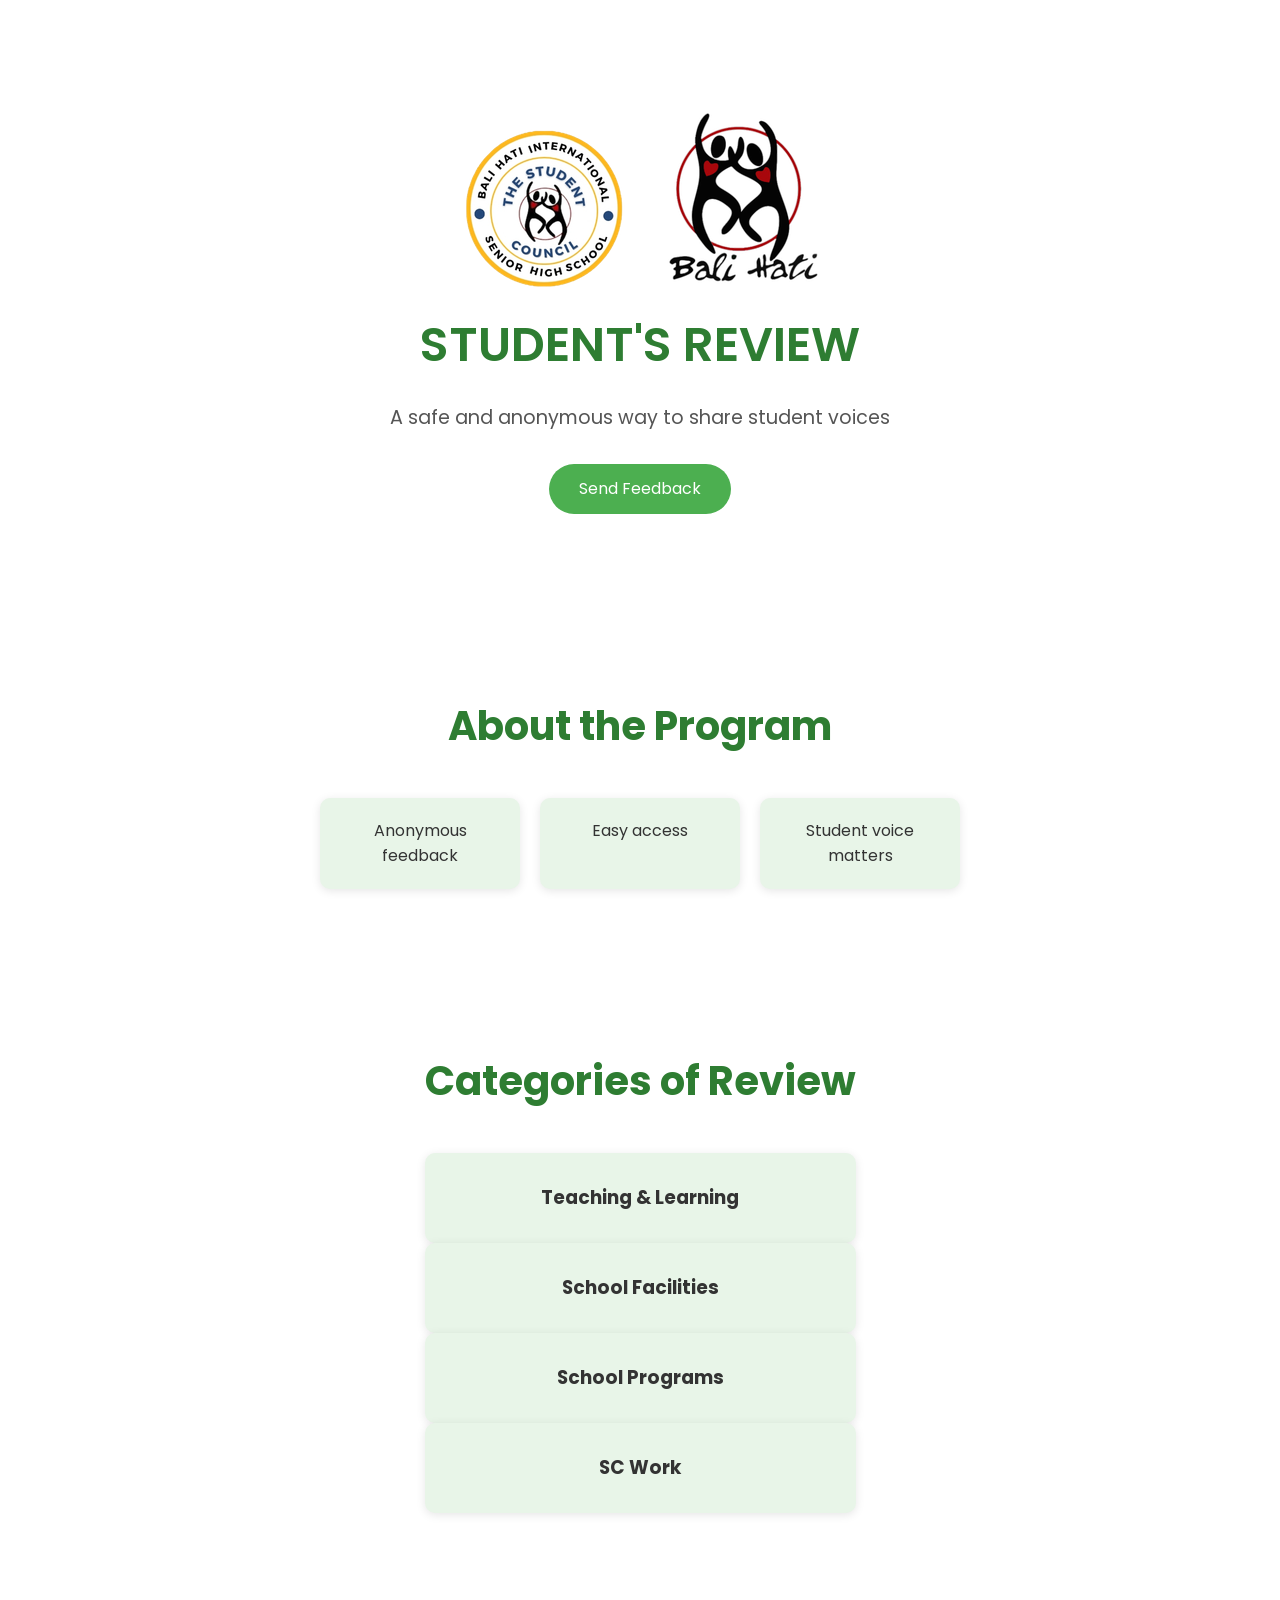
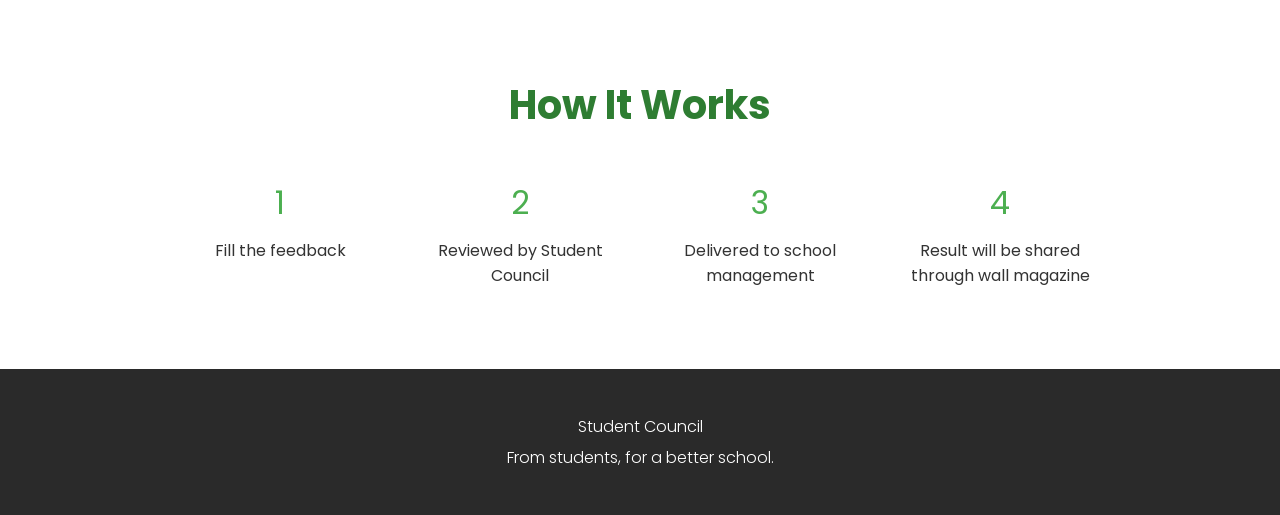
<file: index.html>
<!DOCTYPE html>
<html lang="en">
<head>
    <meta charset="UTF-8">
    <meta name="viewport" content="width=device-width, initial-scale=1.0">
    <title>Student’s Review</title>

    <meta property="og:title" content="Student's Review Website">

    <meta property="og:description" content="A safe and anonymous way to share student voices">
    
    <link href="https://fonts.googleapis.com/css2?family=Poppins:wght@300;400;600&display=swap" rel="stylesheet">
    <link rel="stylesheet" href="assets/css/styles.css">
</head>
<body>
    <section class="hero">

        <a href="#" class="logososis"><img src="assets/img/Logoosis.png" alt=""></a>
        <a href="#" class="logobhs"><img src="assets/img/Logobhs.png" alt=""></a>

        <div class="container">
            <h1>STUDENT'S REVIEW</h1>
            <p>A safe and anonymous way to share student voices</p>
            <a href="feedback.html" class="btn">Send Feedback</a>
        </div>
    </section>

    <section id="about" class="about">
        <div class="container">
            <h2>About the Program</h2>
            <ul>
                <li>Anonymous feedback</li>
                <li>Easy access</li>
                <li>Student voice matters</li>
            </ul>
        </div>
    </section>

    <section id="categories" class="categories">
        <div class="container">
            <h2>Categories of Review</h2>
            <div class="categories-grid">
                <div class="card">
                    <h3>Teaching & Learning</h3>
                </div>
                <div class="card">
                    <h3>School Facilities</h3>
                </div>
                <div class="card">
                    <h3>School Programs</h3>
                </div>
                <div class="card">
                    <h3>SC Work</h3>
                </div>
            </div>
        </div>
    </section>

    <section id="how-it-works" class="how-it-works">
        <div class="container">
            <h2>How It Works</h2>
            <div class="steps">
                <div class="step">
                    <div class="number">1</div>
                    <p>Fill the feedback</p>
                </div>
                <div class="step">
                    <div class="number">2</div>
                    <p>Reviewed by Student Council</p>
                </div>
                <div class="step">
                    <div class="number">3</div>
                    <p>Delivered to school management</p>
                </div>
                <div class="step">
                    <div class="number">4</div>
                    <p>Result will be shared through wall magazine</p>
                </div>
            </div>
        </div>
    </section>

    <footer class="footer">
        <div class="container">
            <p>Student Council</p>
            <p>From students, for a better school.</p>
        </div>
    </footer>

    <script src="assets/java/script.js"></script>
</body>
</html>
</file>
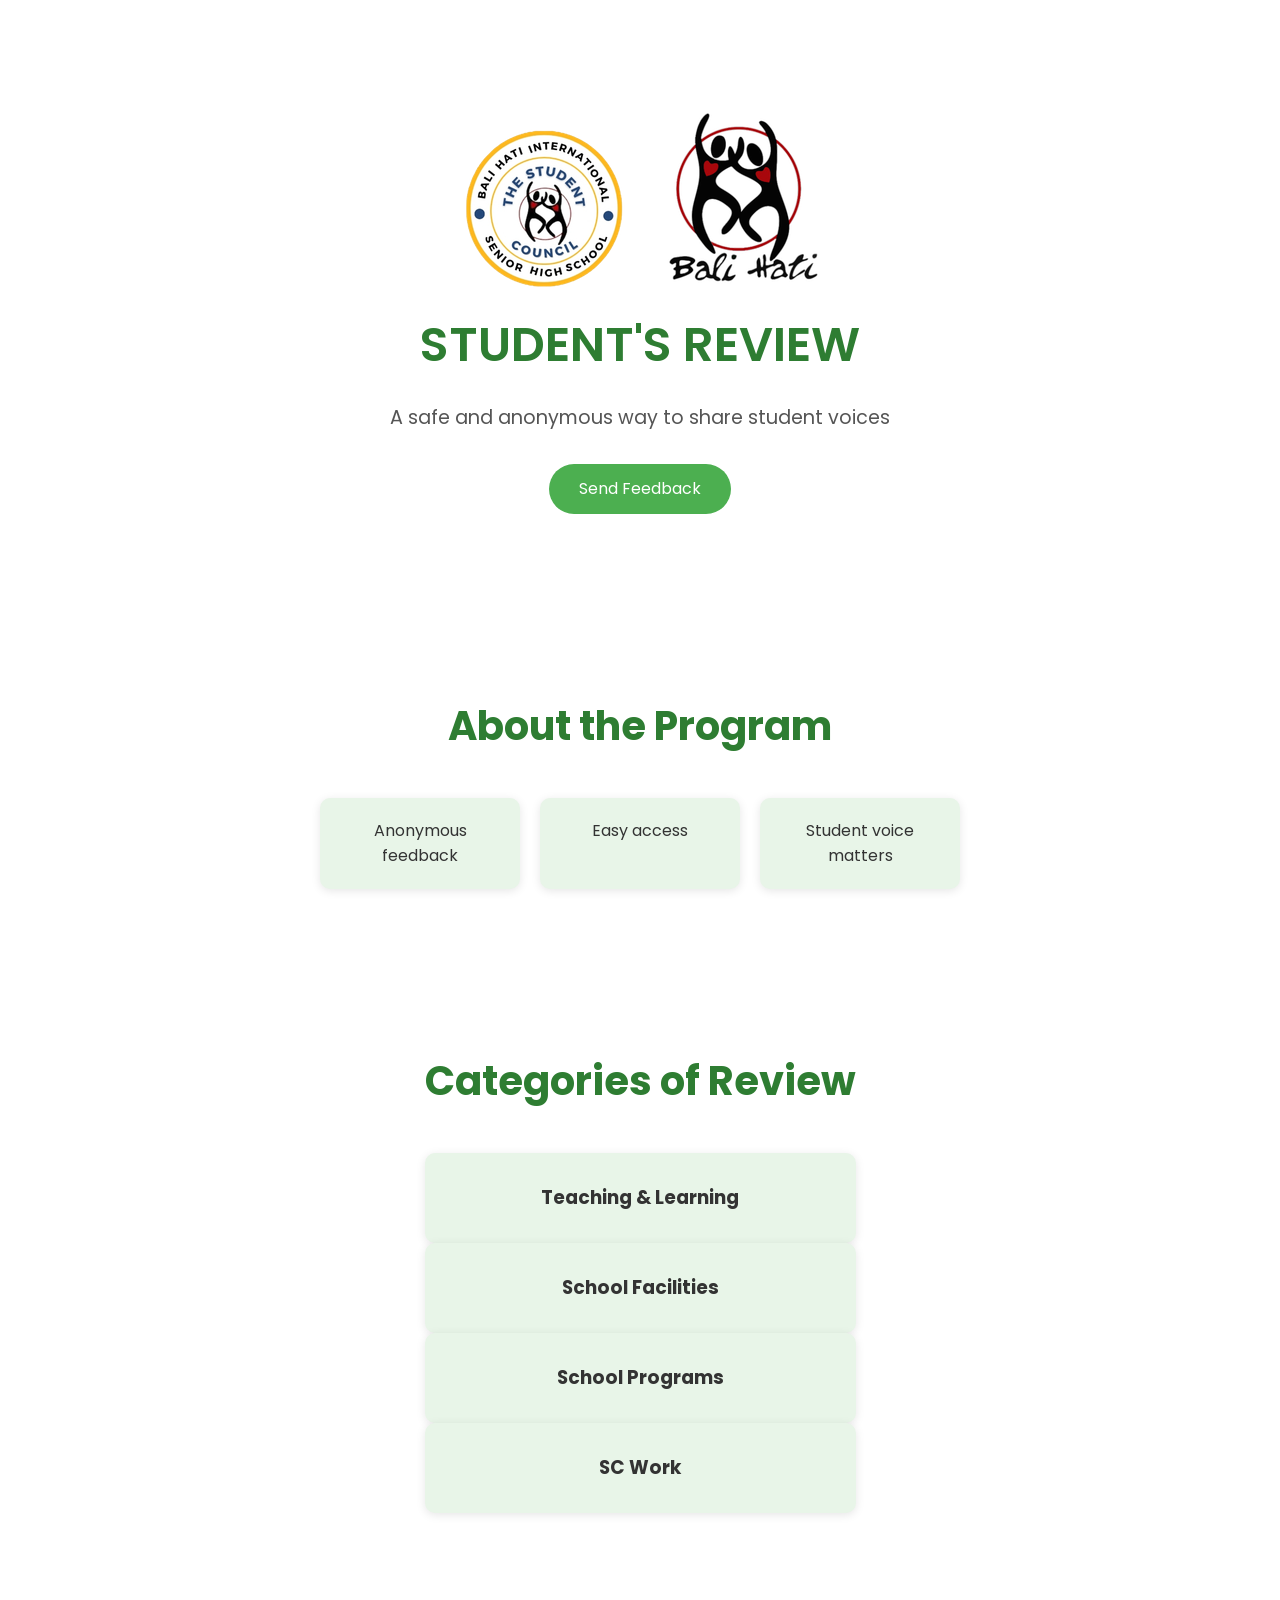
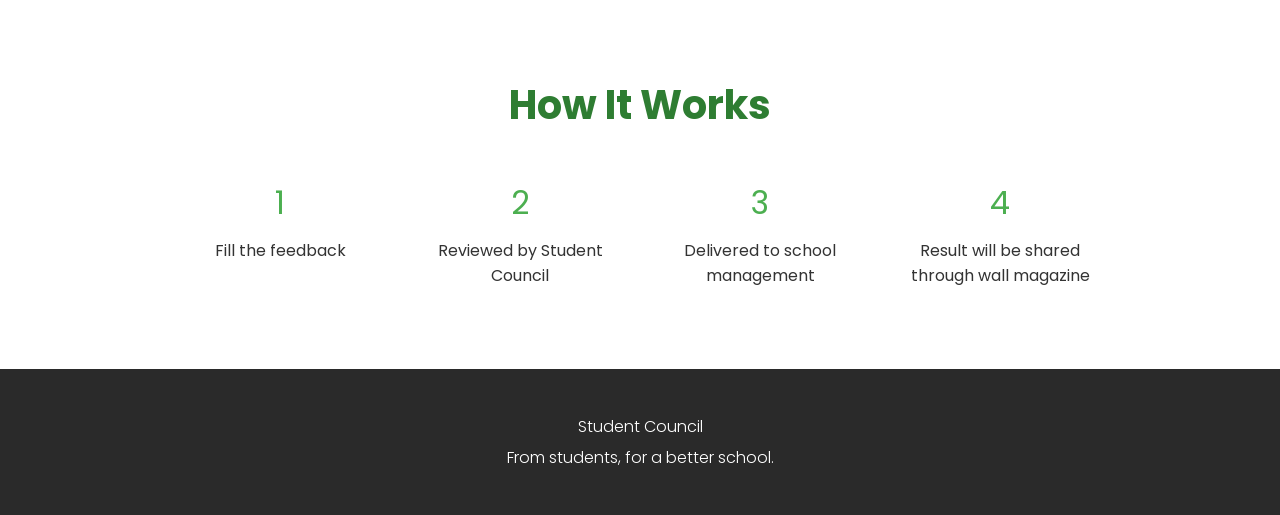
<file: Try/index.html>
<!DOCTYPE html>
<html lang="en">
<head>
    <meta charset="UTF-8">
    <meta name="viewport" content="width=device-width, initial-scale=1.0">
    <title>Student’s Review</title>
    <link href="https://fonts.googleapis.com/css2?family=Poppins:wght@300;400;600&display=swap" rel="stylesheet">
    <link rel="stylesheet" href="assets/css/styles.css">
</head>
<body>
    <section class="hero">

        <a href="#" class="logososis"><img src="assets/img/Logoosis.png" alt=""></a>
        <a href="#" class="logobhs"><img src="assets/img/Logobhs.png" alt=""></a>

        <div class="container">
            <h1>STUDENT'S REVIEW</h1>
            <p>A safe and anonymous way to share student voices</p>
            <a href="feedback.html" class="btn">Send Feedback</a>
        </div>
    </section>

    <section id="about" class="about">
        <div class="container">
            <h2>About the Program</h2>
            <ul>
                <li>Anonymous feedback</li>
                <li>Easy access</li>
                <li>Student voice matters</li>
            </ul>
        </div>
    </section>

    <section id="categories" class="categories">
        <div class="container">
            <h2>Categories of Review</h2>
            <div class="categories-grid">
                <div class="card">
                    <h3>Teaching & Learning</h3>
                </div>
                <div class="card">
                    <h3>School Facilities</h3>
                </div>
                <div class="card">
                    <h3>School Programs</h3>
                </div>
                <div class="card">
                    <h3>SC Work</h3>
                </div>
            </div>
        </div>
    </section>

    <section id="how-it-works" class="how-it-works">
        <div class="container">
            <h2>How It Works</h2>
            <div class="steps">
                <div class="step">
                    <div class="number">1</div>
                    <p>Fill the feedback</p>
                </div>
                <div class="step">
                    <div class="number">2</div>
                    <p>Reviewed by Student Council</p>
                </div>
                <div class="step">
                    <div class="number">3</div>
                    <p>Delivered to school management</p>
                </div>
                <div class="step">
                    <div class="number">4</div>
                    <p>Result will be shared through wall magazine</p>
                </div>
            </div>
        </div>
    </section>

    <footer class="footer">
        <div class="container">
            <p>Student Council</p>
            <p>From students, for a better school.</p>
        </div>
    </footer>

    <script src="assets/java/script.js"></script>
</body>
</html>
</file>
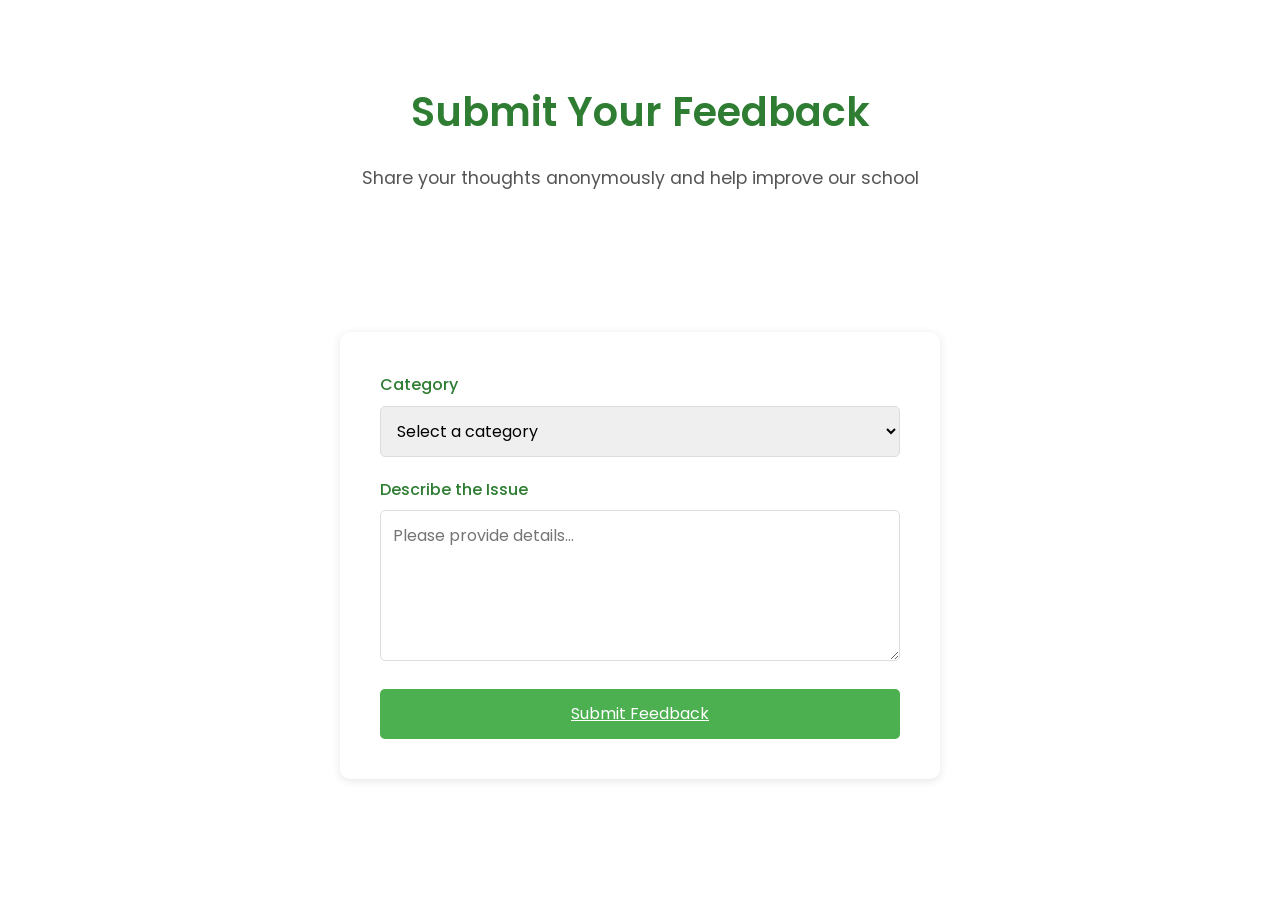
<file: feedback.html>
<!DOCTYPE html>
<html lang="en">
<head>
    <meta charset="UTF-8">
    <meta name="viewport" content="width=device-width, initial-scale=1.0">
    <title>Submit Feedback - Student’s Review</title>
    <link href="https://fonts.googleapis.com/css2?family=Poppins:wght@300;400;600&display=swap" rel="stylesheet">
    <link rel="stylesheet" href="assets/css/feedback-styles.css">
</head>
<body>
    <section class="hero">
        <div class="container">
            <h1>Submit Your Feedback</h1>
            <p>Share your thoughts anonymously and help improve our school</p>
        </div>
    </section>

    <section class="form-section">
        <div class="container">
            <form id="feedbackForm">
                <div class="form-group">
                    <label for="category">Category</label>
                    <select id="category" name="category" required>
                        <option value="">Select a category</option>
                        <option value="teaching">Teaching & Learning</option>
                        <option value="facilities">School Facilities</option>
                        <option value="programs">School Programs</option>
                        <option value="services">SC Work</option>
                    </select>
                </div>
                <div class="form-group">
                    <label for="description">Describe the Issue</label>
                    <textarea id="description" name="description" rows="5" placeholder="Please provide details..." required></textarea>
                </div>
                <a href="thankyou.html" class="btn" required>Submit Feedback</a>
            </form>
        </div>
    </section>

    <script src="assets/java/feedback-script.js"></script>
</body>
</html>
</file>
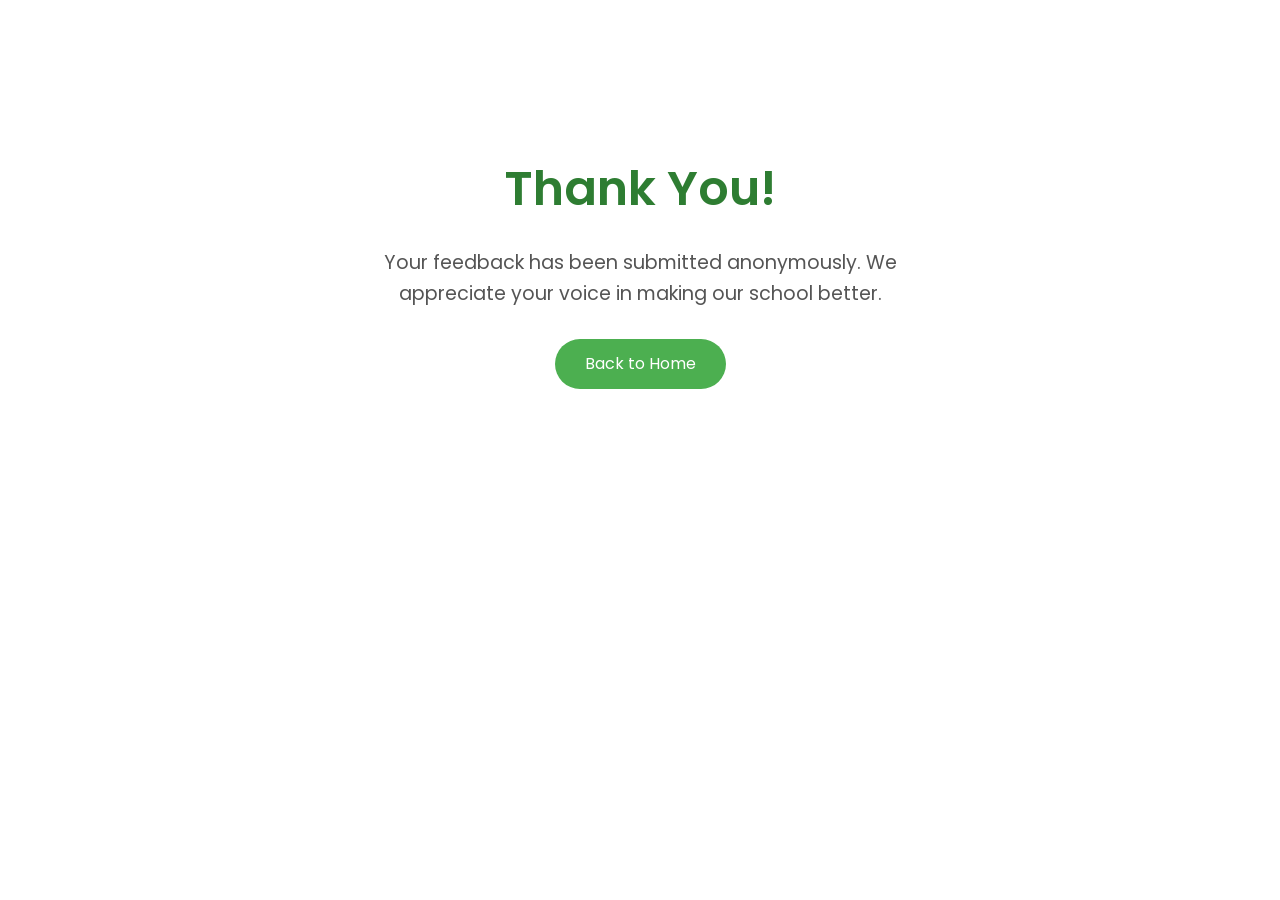
<file: thankyou.html>
<!DOCTYPE html>
<html lang="en">
<head>
    <meta charset="UTF-8">
    <meta name="viewport" content="width=device-width, initial-scale=1.0">
    <title>Thank You - Student’s Review</title>
    <link href="https://fonts.googleapis.com/css2?family=Poppins:wght@300;400;600&display=swap" rel="stylesheet">
    <link rel="stylesheet" href="assets/css/styles-thankyou.css">
</head>
<body>
    <section class="hero">
        <div class="container">
            <h1>Thank You!</h1>
            <p id="thankYouMessage">Your feedback has been submitted anonymously. We appreciate your voice in making our school better.</p>
            <a href="index.html" class="btn">Back to Home</a>
        </div>
    </section>

    <script src="assets/java/script-thankyou.js"></script>
</body>
</html>
</file>
<file: assets/css/styles.css>
* {
    margin: 0;
    padding: 0;
    box-sizing: border-box;
}



body {
    font-family: 'Poppins', sans-serif;
    line-height: 1.6;
    color: #333;
    background-color: white;
    scroll-behavior: smooth;
}
.container {
    max-width: 1200px;
    margin: 0 auto;
    padding: 0 20px;
}
/* Hero Section */
.hero {
    background: linear-gradient(135deg, rgb(250, 250, 250));
    padding: 100px 0;
    text-align: center;
    animation: fadeIn 1s ease-in;
}
.hero h1 {
    font-size: 3rem;
    font-weight: 600;
    margin-bottom: 20px;
    color: #2e7d32;
}
.hero p {
    font-size: 1.2rem;
    margin-bottom: 30px;
    color: #555;
}
.btn {
    display: inline-block;
    padding: 12px 30px;
    background-color: #4caf50;
    color: white;
    text-decoration: none;
    border-radius: 25px;
    transition: all 0.3s;
    cursor: pointer;
}
.btn:hover {
    background-color: #388e3c;
    transform: scale(1.05);
}
/* Sections */
section {
    padding: 80px 0;
    opacity: 0;
    transform: translateY(20px);
    transition: all 0.6s ease;
}
section.visible {
    opacity: 1;
    transform: translateY(0);
}
h2 {
    font-size: 2.5rem;
    text-align: center;
    margin-bottom: 40px;
    color: #2e7d32;
}
/* About */
.about ul {
    list-style: none;
    display: flex;
    justify-content: center;
    flex-wrap: wrap;
    gap: 20px;
}
.about li {
    background: #e8f5e8;
    padding: 20px;
    border-radius: 10px;
    box-shadow: 0 2px 10px rgba(0,0,0,0.1);
    text-align: center;
    width: 200px;
}
/* Categories */
.categories {
    display: grid;
    grid-template-columns: repeat(auto-fit, minmax(250px, 1fr));
    gap: 20px;
}
.card {
    background: #e8f5e8;
    padding: 30px;
    border-radius: 10px;
    box-shadow: 0 2px 10px rgba(0,0,0,0.1);
    text-align: center;
    transition: box-shadow 0.3s;
}
.card:hover {
    box-shadow: 0 5px 20px rgba(0,0,0,0.2);
}
/* How It Works */
.steps {
    display: flex;
    justify-content: center;
    flex-wrap: wrap;
    gap: 40px;
}
.step {
    text-align: center;
    width: 200px;
}
.step .number {
    font-size: 2rem;
    color: #4caf50;
    margin-bottom: 10px;
}
/* Schedule */
.schedule ul {
    list-style: none;
    text-align: center;
}
.schedule li {
    margin: 10px 0;
}
/* Responsive */
@media (max-width: 768px) {
    .hero h1 {
        font-size: 2rem;
    }
    .hero p {
        font-size: 1rem;
    }
    .categories {
        grid-template-columns: 1fr;
    }
    .steps {
        flex-direction: column;
        align-items: center;
    }
}

/* Footer */
.footer {
    background: #2a2a2a;
    padding: 40px 0;
    text-align: center;
}

.footer p {
    font-size: 1rem;
    font-weight: 300;
    margin: 5px 0;
    color: white;
}

/* Animations */
@keyframes fadeIn {
    from { opacity: 0; transform: translateY(20px); }
    to { opacity: 1; transform: translateY(0); }
}
</file>
<file: Try/assets/css/styles.css>
* {
    margin: 0;
    padding: 0;
    box-sizing: border-box;
}



body {
    font-family: 'Poppins', sans-serif;
    line-height: 1.6;
    color: #333;
    background-color: white;
    scroll-behavior: smooth;
}
.container {
    max-width: 1200px;
    margin: 0 auto;
    padding: 0 20px;
}
/* Hero Section */
.hero {
    background: linear-gradient(135deg, rgb(250, 250, 250));
    padding: 100px 0;
    text-align: center;
    animation: fadeIn 1s ease-in;
}
.hero h1 {
    font-size: 3rem;
    font-weight: 600;
    margin-bottom: 20px;
    color: #2e7d32;
}
.hero p {
    font-size: 1.2rem;
    margin-bottom: 30px;
    color: #555;
}
.btn {
    display: inline-block;
    padding: 12px 30px;
    background-color: #4caf50;
    color: white;
    text-decoration: none;
    border-radius: 25px;
    transition: all 0.3s;
    cursor: pointer;
}
.btn:hover {
    background-color: #388e3c;
    transform: scale(1.05);
}
/* Sections */
section {
    padding: 80px 0;
    opacity: 0;
    transform: translateY(20px);
    transition: all 0.6s ease;
}
section.visible {
    opacity: 1;
    transform: translateY(0);
}
h2 {
    font-size: 2.5rem;
    text-align: center;
    margin-bottom: 40px;
    color: #2e7d32;
}
/* About */
.about ul {
    list-style: none;
    display: flex;
    justify-content: center;
    flex-wrap: wrap;
    gap: 20px;
}
.about li {
    background: #e8f5e8;
    padding: 20px;
    border-radius: 10px;
    box-shadow: 0 2px 10px rgba(0,0,0,0.1);
    text-align: center;
    width: 200px;
}
/* Categories */
.categories {
    display: grid;
    grid-template-columns: repeat(auto-fit, minmax(250px, 1fr));
    gap: 20px;
}
.card {
    background: #e8f5e8;
    padding: 30px;
    border-radius: 10px;
    box-shadow: 0 2px 10px rgba(0,0,0,0.1);
    text-align: center;
    transition: box-shadow 0.3s;
}
.card:hover {
    box-shadow: 0 5px 20px rgba(0,0,0,0.2);
}
/* How It Works */
.steps {
    display: flex;
    justify-content: center;
    flex-wrap: wrap;
    gap: 40px;
}
.step {
    text-align: center;
    width: 200px;
}
.step .number {
    font-size: 2rem;
    color: #4caf50;
    margin-bottom: 10px;
}
/* Schedule */
.schedule ul {
    list-style: none;
    text-align: center;
}
.schedule li {
    margin: 10px 0;
}
/* Responsive */
@media (max-width: 768px) {
    .hero h1 {
        font-size: 2rem;
    }
    .hero p {
        font-size: 1rem;
    }
    .categories {
        grid-template-columns: 1fr;
    }
    .steps {
        flex-direction: column;
        align-items: center;
    }
}

/* Footer */
.footer {
    background: #2a2a2a;
    padding: 40px 0;
    text-align: center;
}

.footer p {
    font-size: 1rem;
    font-weight: 300;
    margin: 5px 0;
    color: white;
}

/* Animations */
@keyframes fadeIn {
    from { opacity: 0; transform: translateY(20px); }
    to { opacity: 1; transform: translateY(0); }
}
</file>
<file: assets/css/feedback-styles.css>
* {
    margin: 0;
    padding: 0;
    box-sizing: border-box;
}
body {
    font-family: 'Poppins', sans-serif;
    line-height: 1.6;
    color: #333;
    background-color: white;
    scroll-behavior: smooth;
}
.container {
    max-width: 800px;
    margin: 0 auto;
    padding: 0 20px;
}
/* Hero Section */
.hero {
    background: linear-gradient(135deg, rgb(250, 250, 250));
    padding: 80px 0;
    text-align: center;
    animation: fadeIn 1s ease-in;
}
.hero h1 {
    font-size: 2.5rem;
    font-weight: 600;
    margin-bottom: 20px;
    color: #2e7d32;
}
.hero p {
    font-size: 1.1rem;
    color: #555;
}
/* Form Section */
.form-section {
    padding: 60px 0;
    opacity: 0;
    transform: translateY(20px);
    transition: all 0.6s ease;
    animation: fadeIn 1s ease-in 0.5s forwards;
}
.form-section.visible {
    opacity: 1;
    transform: translateY(0);
}
#feedbackForm {
    background: white;
    padding: 40px;
    border-radius: 10px;
    box-shadow: 0 2px 10px rgba(0,0,0,0.1);
    max-width: 600px;
    margin: 0 auto;
}
.form-group {
    margin-bottom: 20px;
}
label {
    display: block;
    margin-bottom: 8px;
    font-weight: 500;
    color: #2e7d32;
}
input, select, textarea {
    width: 100%;
    padding: 12px;
    border: 1px solid #ddd;
    border-radius: 5px;
    font-family: 'Poppins', sans-serif;
    font-size: 1rem;
    transition: border-color 0.3s;
}
input:focus, select:focus, textarea:focus {
    outline: none;
    border-color: #4caf50;
}

.btn {
    display: block;
    width: 100%;
    padding: 12px;
    background-color: #4caf50;
    color: white;
    border: none;
    border-radius: 5px;
    font-size: 1rem;
    cursor: pointer;
    transition: all 0.3s;
    text-align: center;
}

.btn:hover {
    background-color: #388e3c;
    transform: scale(1.02);
}
/* Responsive */
@media (max-width: 768px) {
    .hero h1 {
        font-size: 2rem;
    }
    .hero p {
        font-size: 1rem;
    }
    #feedbackForm {
        padding: 30px 20px;
    }
}
/* Animations */
@keyframes fadeIn {
    from { opacity: 0; transform: translateY(20px); }
    to { opacity: 1; transform: translateY(0); }
}
</file>
<file: assets/css/styles-thankyou.css>
* {
    margin: 0;
    padding: 0;
    box-sizing: border-box;
}
body {
    font-family: 'Poppins', sans-serif;
    line-height: 1.6;
    color: #333;
    background-color: white;
    scroll-behavior: smooth;
}
.container {
    max-width: 800px;
    margin: 0 auto;
    padding: 0 20px;
}
/* Hero Section */
.hero {
    background: linear-gradient(135deg, rgb(250, 250, 250));
    padding: 100px 0;
    text-align: center;
    animation: fadeIn 1s ease-in;
    min-height: 60vh;
    display: flex;
    align-items: center;
    justify-content: center;
}
.hero h1 {
    font-size: 3rem;
    font-weight: 600;
    margin-bottom: 20px;
    color: #2e7d32;
}
.hero p {
    font-size: 1.2rem;
    margin-bottom: 30px;
    color: #555;
    max-width: 600px;
    margin-left: auto;
    margin-right: auto;
}
.btn {
    display: inline-block;
    padding: 12px 30px;
    background-color: #4caf50;
    color: white;
    text-decoration: none;
    border-radius: 25px;
    transition: all 0.3s;
    cursor: pointer;
}
.btn:hover {
    background-color: #388e3c;
    transform: scale(1.05);
}
/* Responsive */
@media (max-width: 768px) {
    .hero h1 {
        font-size: 2rem;
    }
    .hero p {
        font-size: 1rem;
    }
}
/* Animations */
@keyframes fadeIn {
    from { opacity: 0; transform: translateY(20px); }
    to { opacity: 1; transform: translateY(0); }
}
</file>
